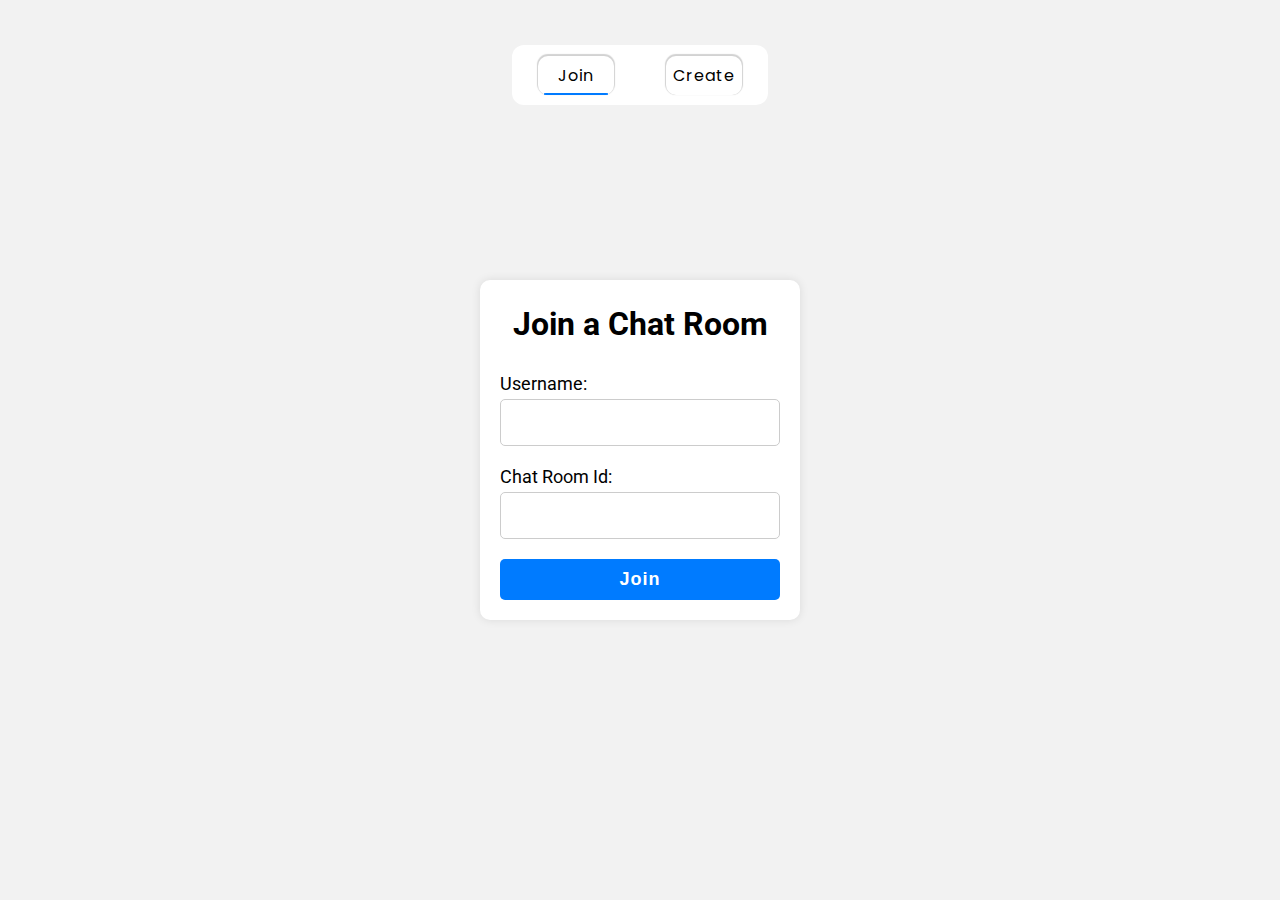
<file: index.html>
<!DOCTYPE html>
<html lang="en">

<head>
    <meta charset="UTF-8">
    <meta http-equiv="X-UA-Compatible" content="IE=edge">
    <meta name="viewport" content="width=device-width, initial-scale=1.0, user-scalable=0">
    <title>V-Chat</title>
    <meta name="google-site-verification" content="67rdb6CJW98IpKb_qjIVqfLF1h4PWYGmqpNnE60DLJU" />
    <meta name="keywords" content="v-chat, vchat, vchats, v chat" />
    <link rel="stylesheet" href="style.css">
</head>

<body>
    <div class="t-bar" hidden>
        <div class="i-bar">
            <!-- <img src="https://cdn-icons-png.flaticon.com/128/507/507257.png" alt="" class="arrow"> -->
            <img src="./src/avatar.png" alt="" class="profile">
            <span class="name" id="roomname"></span>
        </div>
        <div class="c-bar">
            <img src="./src/phone-call-button.png" class="voi-c">
            <img src="./src/zoom.png" class="vid-c">
            <span class="t-dots" onclick="openOptionsMenu()">...</span>
        </div>
    </div>

    <div class="deletor">
        <span id= "dlen" onclick="deleteSelected()"></span>
    </div>

    <div class="om" id="om">
        <li>Option 1</li>
        <li>Option 2</li>
        <li>Option 3</li>
        <li onclick="clearChats()">Clear Chats</li>
        <li onclick="leaveRoom()">Leave Room</li>
    </div>

    <div class="m-bar">
        <div class="messages" id="messages">
        </div>
    </div>

    <div class="b-bar" hidden>
        <div class="voice">
            <img src="./src/voice.png" alt="" class="img1">
        </div>
        <div class="input-box">
            <input type="text" placeholder="Message" id="message">
        </div>
        <button type="submit" class="send" id="send" onclick="sendMessage()">
            <svg viewBox="0 0 24 24" class="img2">
                <path fill="currentColor"
                    d="M1.101,21.757L23.8,12.028L1.101,2.3l0.011,7.912l13.623,1.816L1.112,13.845 L1.101,21.757z"
                    id="path"></path>
            </svg>
        </button>
    </div>

    <script src="script.js"></script>
</body>

</html>
</file>
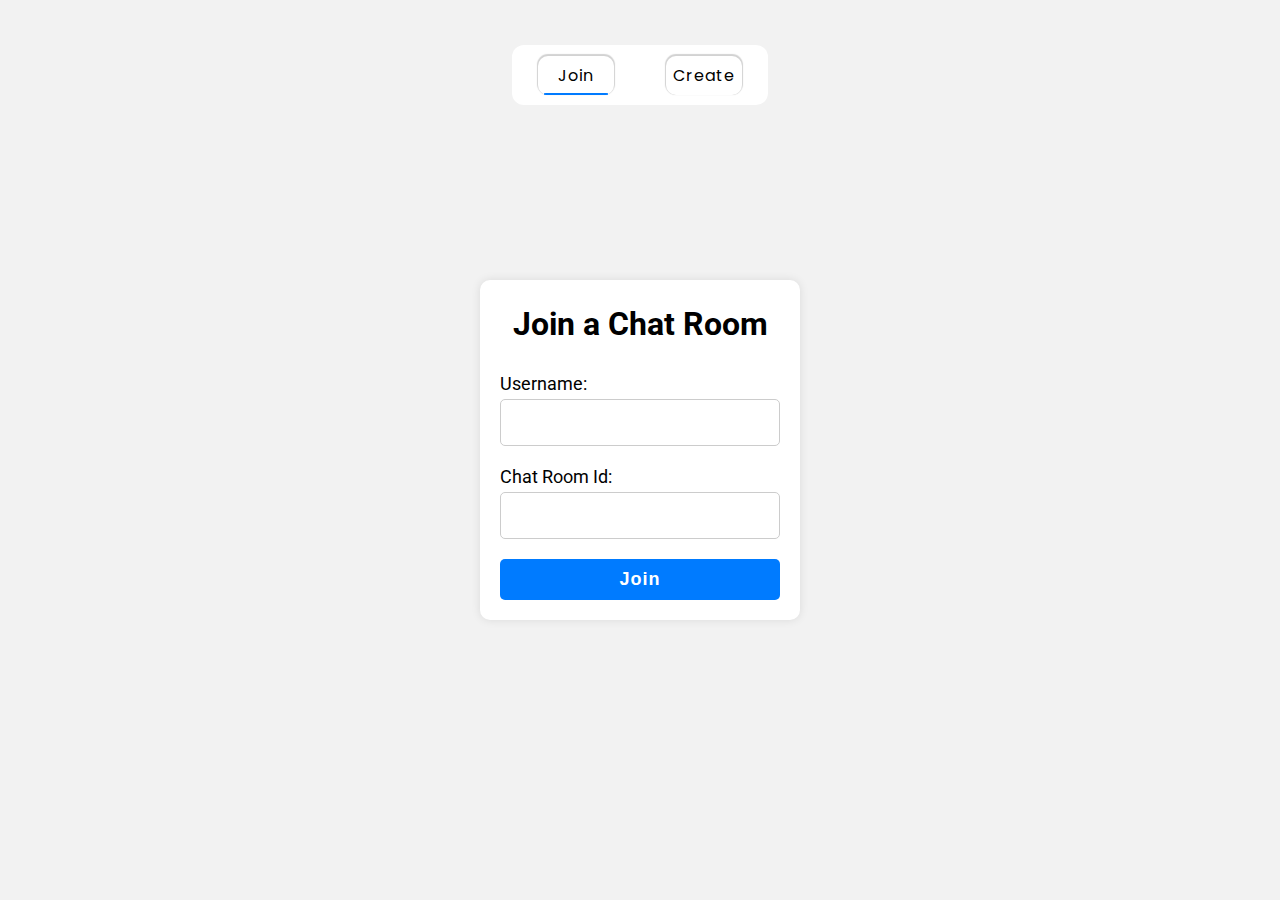
<file: join/index.html>
<!DOCTYPE html>
<html lang="en">

<head>
    <meta charset="UTF-8">
    <meta name="viewport" content="width=device-width, initial-scale=1.0">
    <title>Join Chat Room</title>
    <link rel="stylesheet" href="style.css">
</head>

<body>
    <div class="choice">
        <button class="opt" id="opt">Join</button>
        <button class="opt" id="opt2">Create</button>
        <div class="bar" id="bar"></div>
    </div>

    <div class="container" id="joinCtr">
        <h1>Join a Chat Room</h1>
        <form onsubmit="changeDetails()">
            <label for="username">Username:</label>
            <input type="text" id="username" name="username" required>

            <label for="roomId">Chat Room Id:</label>
            <input type="text" id="roomId" required>

            <button type="submit" class="sub-btn">Join</button>
        </form>
    </div>

    <div class="container" id="createCtr" hidden>
        <h1>Create your own Chat Room</h1>
        <form onsubmit="createRoom()">
            <label for="username">Username:</label>
            <input type="text" id="username2" name="username" required>

            <label for="roomName">Chat Room Name:</label>
            <input id="roomName" name="roomName" required>

            <label for="maxMembers">Max Members: (optional)</label>
            <input type="number" id="maxMembers" name="maxMembers">

            <button type="submit" class="sub-btn">Create</button>
        </form>
    </div>

    <script src="script.js"></script>
</body>

</html>
</file>
<file: style.css>
* {
    margin: 0px;
    padding: 0px;
    font-family: sans-serif;
    user-select: none;
}

body {
    background-image: radial-gradient(#25D366, #fff);
    height: 100vh;
    overflow: hidden;
    width: 100vw;
}

.t-bar {
    position: fixed;
    top: 0px;
    width: 100%;
    height: 100px;
    display: flex;
    align-items: center;
    background-color: #25D366;
    justify-content: space-between;
    z-index: -1;
}

.profile {
    border-radius: 50%;
    border: 2px solid black;
    height: 50px;
    width: 50px;
    margin-left: 10px;
}

.i-bar {
    display: flex;
    align-items: center;
}

/* .arrow {
    height: 35px;
    width: 35px;
    margin-left: 30px;
    border-radius: 50%;
} */

.name {
    font-weight: bold;
    margin-left: 20px;
    font-size: x-large;
    margin-right: 20px;
}

.c-bar {
    margin-right: 20px;
    display: flex;
    align-items: center;
}

.voi-c {
    height: 32px;
    width: 32px;
    margin-right: 20px;
}

.vid-c {
    height: 50px;
    width: 50px;
}

.t-dots {
    font-weight: bold;
    transform: rotateZ(90deg);
    font-size: 40px;
    margin-left: 15px;
    cursor: pointer;
    width: 40px;
    height: 25px;
    display: flex;
    align-items: center;
    justify-content: center;
    margin-right: 20px;
    border-radius: 25%;
    padding-bottom: 18px;
}

.t-dots::selection {
    background-color: transparent;
}

.deletor {
    width: 50%;
    height: 70px;
    align-items: center;
    justify-content: center;
    font-weight: 600;
    position: absolute;
    text-align: center;
    top: 15px;
    background: #fff;
    left: 25%;
    border-radius: 10px;
    font-size: 18px;
    letter-spacing: 1px;
    display: none;
}

#dlen {
    width: fit-content;
    height: fit-content;
    display: flex;
    align-items: center;
    justify-content: center;
    background: #5270ff;
    padding: 12px;
    border-radius: 12px;
    color: #fcfcfc;
    cursor: pointer;
}

.om {
    width: 150px;
    right: 10px;
    top: 110px;
    background-color: #fff;
    border: 2px solid black;
    display: none;
    justify-content: space-around;
    align-items: center;
    flex-direction: column;
    list-style: none;
    position: absolute;
    float: right;
    border-radius: 15px;
}

li {
    cursor: pointer;
    border-top: 1px solid black;
    border-bottom: 1px solid black;
    width: 100%;
    text-align: center;
    padding-top: 10px;
    padding-bottom: 10px;
    margin-top: 0px;
    vertical-align: middle;
}

li:last-child {
    border-bottom: none;
}


li:first-child {
    border-top: none;
}

li::selection {
    background-color: transparent;
}

.m-bar {
    margin-top: 100px;
    width: 100%;
    height: calc(100% - 205px);
    overflow-y: scroll;
    overflow-x: hidden;
    padding-left: 8px;
}

::-webkit-scrollbar {
    appearance: none;
}

.messages {
    height: 100%;
    width: 100%;
}

.msg {
    margin: 5px 0px;
    display: inline;
    padding: 10px;
    border-radius: 3px;
    max-width: 50%;
    height: fit-content;
    width: fit-content;
    overflow-wrap: break-word;
    vertical-align: middle;
    text-align: center;
    font-size: larger;
}

.msg-left {
    background: #fff;
    float: left;
    clear: both;
    border-radius: 30px 30px 30px 0px;
}

.msg-right {
    background-color: #25D366;
    float: right;
    clear: both;
    border-radius: 30px 0px 30px 30px;
    padding-left: 12px;
}

@media only screen and (max-width: 440px) {
    .m-bar {
        height: calc(100% - 252px);
	margin-top: 102px;
    }

    .c-bar {
        margin-right: -5px;
    }
}

.b-bar {
    position: fixed;
    bottom: 0px;
    width: 100%;
    height: 100px;
    display: flex;
    align-items: center;
    background-color: #aeaeae;
}

.form {
    width: 100%;
    display: flex;
    justify-content: center;
}

.input-box {
    display: flex;
    align-items: center;
    justify-content: center;
    bottom: 0;
    background-color: #fff;
    width: 70%;
    height: 50px;
    border-radius: 30px;
    margin-left: 10px;
}

input {
    border: none;
    font-size: large;
    margin-left: 20px;
    margin-right: 20px;
    width: 100%;
    border-radius: 30px;
    padding-inline: 5px;
}

input:focus {
    outline: none;
}

.voice {
    margin-left: 10px;
    margin-right: 5px;
    border: none;
    border-radius: 50%;
    height: 60px;
    width: 60px;
}

.img1 {
    height: 60px;
    width: 60px;
    border-radius: 50%;
}

.send {
    margin-left: 10px;
    margin-right: 25px;
    border: none;
    border-radius: 50%;
    height: 60px;
    width: 60px;
    background-color: #25d369;
    display: flex;
    align-items: center;
    justify-content: center;
}

.img2 {
    aspect-ratio: 2 / 1;
    height: 32px;
    border-radius: 50%;
    margin-left: 7px;
}

#path {
    fill: #fff;
}

a {
    text-decoration: none;
    color: blue;
}
</file>
<file: join/style.css>
@import url('https://fonts.googleapis.com/css2?family=Roboto:wght@400;500;600;700&display=swap');
@import url('https://fonts.googleapis.com/css2?family=Poppins:wght@400;500;600;700&display=swap');

body {
    font-family: 'Roboto', sans-serif;
    margin: 0;
    padding: 0;
    display: flex;
    justify-content: center;
    align-items: center;
    height: 100vh;
    background-color: #ecececb4;
}

.choice {
    position: absolute;
    top: 5%;
    width: 20%;
    height: 60px;
    background-color: #ffffff;
    display: flex;
    align-items: center;
    justify-content: space-around;
    border-radius: 12px;
}

.opt {
    width: 30%;
    height: 65%;
    background-color: #ffffff;
    display: flex;
    align-items: center;
    justify-content: space-around;
    box-shadow: 0px -1px 1px 1px rgb(210, 210, 210);
    border-radius: 10px;
    border: none;
    letter-spacing: 1px;
    font-size: 16px;
    font-family: 'Poppins', sans-serif;
    cursor: pointer;
}

.bar {
    position: absolute;
    width: 25%;
    /* display: block; */
    height: 2px;
    background-color: #007BFF;
    bottom: 17.5%;
    left: 12.5%;
    border-radius: 10%;
    transition: all 200ms ease;
}

.container {
    width: 280px;
    padding: 20px;
    background-color: #fff;
    box-shadow: 0px 0px 10px rgba(0, 0, 0, 0.1);
    border-radius: 10px;
}

.container h1 {
    text-align: center;
    margin-bottom: 30px;
    margin-top: 5px;
}

/* .container:last-child h1 {
    margin-bottom: 10px;
} */

.container form {
    display: flex;
    flex-direction: column;
}

.container label {
    margin-bottom: 5px;
    font-size: 18px;
}

.container input,
.container select {
    margin-bottom: 20px;
    padding: 10px;
    border: 1px solid #ccc;
    font-family: 'Poppins', sans-serif;
    color: #000000;
    border-radius: 5px;
    font-size: 16px;
    padding-right: 10px;
    transition: border-color 0.3s;
}

.sub-btn {
    padding: 10px;
    background-color: #007BFF;
    color: #fff;
    border: none;
    border-radius: 5px;
    cursor: pointer;
    font-size: 18px;
    transition: background-color 0.3s;
    font-weight: 600;
    letter-spacing: 1px;
}

.join-container button:hover {
    background-color: #0056b3;
}

@media screen and (max-width: 425px) {
    .choice {
        width: 70%;
    }
}
</file>
